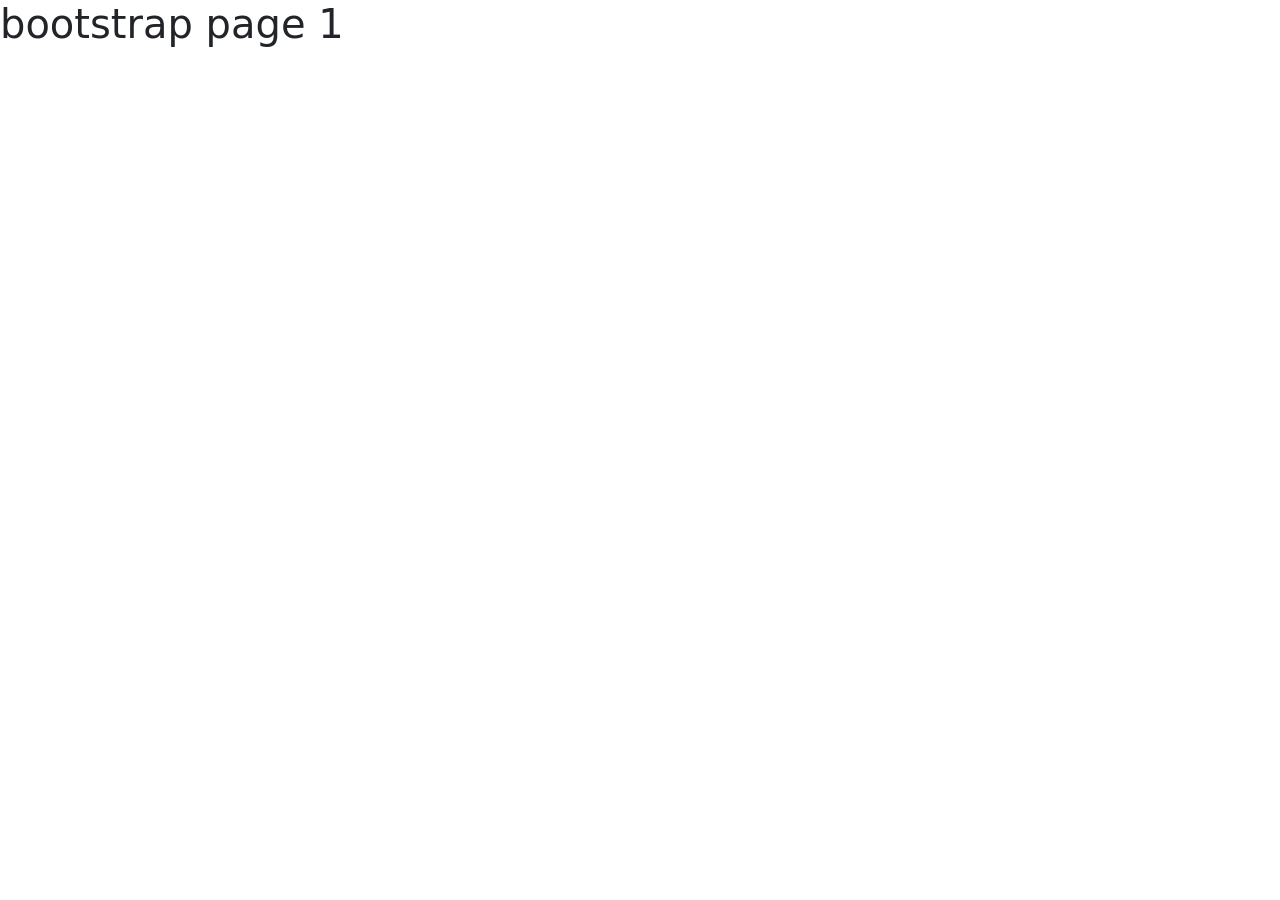
<file: index.html>
<!DOCTYPE html>
<html lang="en">
<head>
    <meta charset="UTF-8">
    <meta http-equiv="X-UA-Compatible" content="IE=edge">
    <meta name="viewport" content="width=device-width, initial-scale=1.0">
    <link rel="stylesheet" href="https://cdn.jsdelivr.net/npm/bootstrap@5.2.0-beta1/dist/css/bootstrap.min.css">
    <title>Bootstrap</title>
</head>
<body>
    <h1>bootstrap page 1</h1>
    <script src="https://cdn.jsdelivr.net/npm/bootstrap@5.2.0-beta1/dist/js/bootstrap.bundle.min.js"></script>
</body>
</html>
</file>
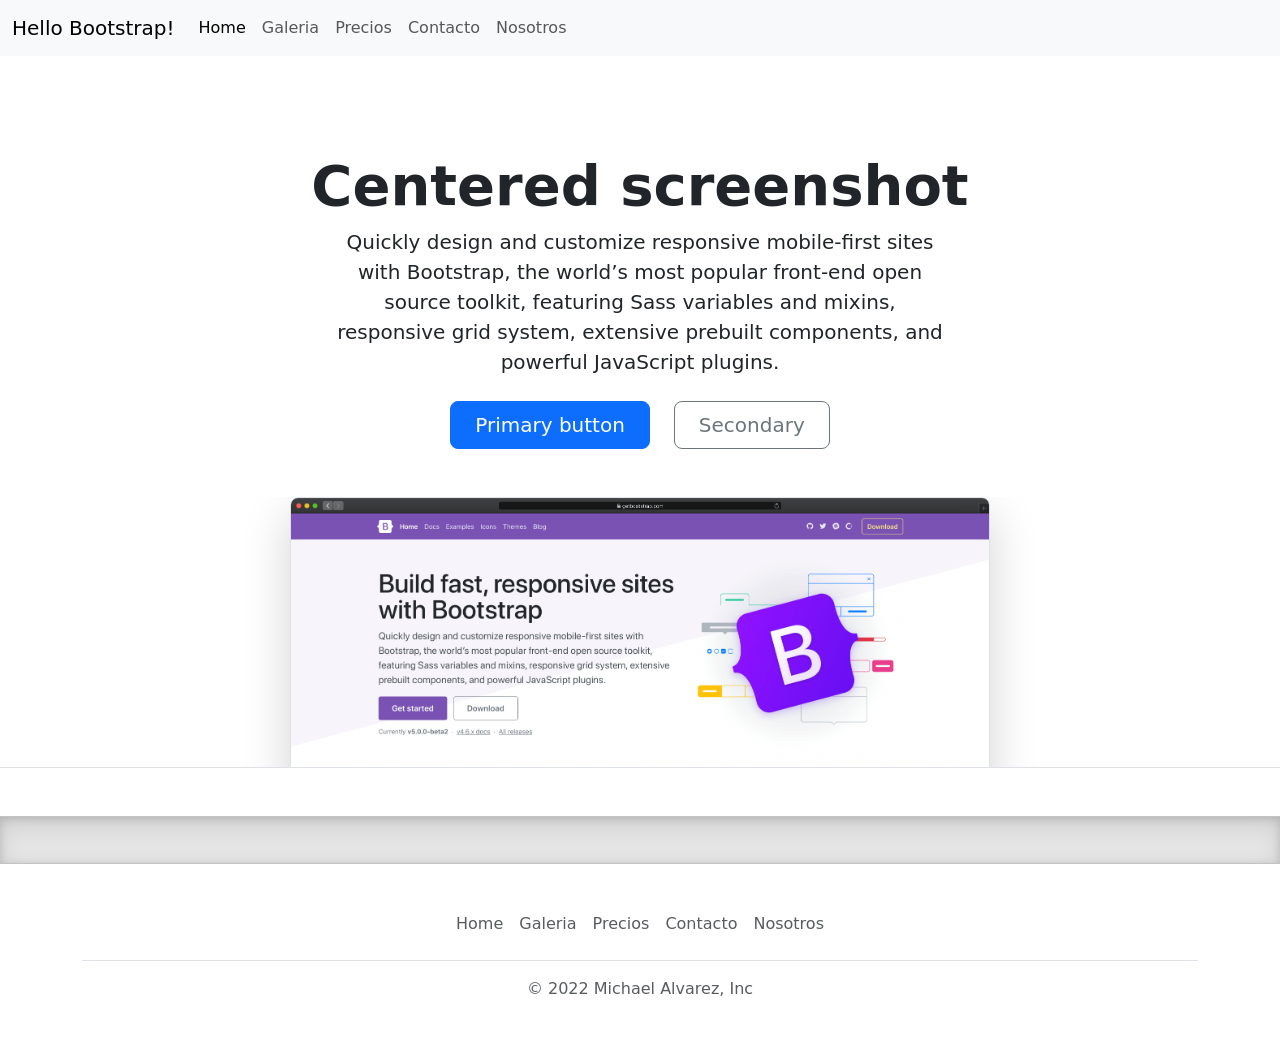
<file: contacto.html>
<!DOCTYPE html>
<html lang="en">

<head>
    <meta charset="UTF-8">
    <meta http-equiv="X-UA-Compatible" content="IE=edge">
    <meta name="viewport" content="width=device-width, initial-scale=1.0">
    <link rel="stylesheet" href="https://cdn.jsdelivr.net/npm/bootstrap@5.2.0-beta1/dist/css/bootstrap.min.css">
    <link rel="stylesheet" href="./css/style.css">
    <title>Bootstrap</title>
</head>

<body>
    <!-- Header NavBar -->
    <nav class="navbar navbar-expand-lg bg-light">
        <div class="container-fluid">
            <a class="navbar-brand" href="./index.html">Hello Bootstrap!</a>
            <button class="navbar-toggler" type="button" data-bs-toggle="collapse" data-bs-target="#navbarNavAltMarkup"
                aria-controls="navbarNavAltMarkup" aria-expanded="false" aria-label="Toggle navigation">
                <span class="navbar-toggler-icon"></span>
            </button>
            <div class="collapse navbar-collapse" id="navbarNavAltMarkup">
                <div class="navbar-nav">
                    <a class="nav-link active" aria-current="page" href="./index.html">Home</a>
                    <a class="nav-link" href="./galeria.html">Galeria</a>
                    <a class="nav-link" href="./precios.html">Precios</a>
                    <a class="nav-link" href="./contacto.html">Contacto</a>
                    <a class="nav-link" href="./nosotros.html">Nosotros</a>
                </div>
            </div>
        </div>
    </nav>
    <!-- Contenido principal -->
    <div class="px-4 pt-5 my-5 text-center border-bottom">
        <h1 class="display-4 fw-bold">Centered screenshot</h1>
        <div class="col-lg-6 mx-auto">
            <p class="lead mb-4">Quickly design and customize responsive mobile-first sites with Bootstrap, the world’s
                most
                popular front-end open source toolkit, featuring Sass variables and mixins, responsive grid system,
                extensive
                prebuilt components, and powerful JavaScript plugins.</p>
            <div class="d-grid gap-2 d-sm-flex justify-content-sm-center mb-5">
                <button type="button" class="btn btn-primary btn-lg px-4 me-sm-3">Primary button</button>
                <button type="button" class="btn btn-outline-secondary btn-lg px-4">Secondary</button>
            </div>
        </div>
        <div class="overflow-hidden" style="max-height: 30vh;">
            <div class="container px-5">
                <img src="./assets/bootstrap-docs.png" class="img-fluid border rounded-3 shadow-lg mb-4"
                    alt="Example image" width="700" height="500" loading="lazy">
            </div>
        </div>
    </div>
    <div class="b-example-divider"></div>
    <!-- Footer -->
    <div class="container">
        <footer class="py-3 my-4">
            <ul class="nav justify-content-center border-bottom pb-3 mb-3">
                <li class="nav-item"><a href="./index.html" class="nav-link px-2 text-muted">Home</a></li>
                <li class="nav-item"><a href="./galeria.html" class="nav-link px-2 text-muted">Galeria</a></li>
                <li class="nav-item"><a href="./precios.html" class="nav-link px-2 text-muted">Precios</a></li>
                <li class="nav-item"><a href="./contacto.html" class="nav-link px-2 text-muted">Contacto</a></li>
                <li class="nav-item"><a href="./nosotros.html" class="nav-link px-2 text-muted">Nosotros</a></li>
            </ul>
            <p class="text-center text-muted">&copy; 2022 Michael Alvarez, Inc</p>
        </footer>
    </div>
    <script src="https://cdn.jsdelivr.net/npm/bootstrap@5.2.0-beta1/dist/js/bootstrap.bundle.min.js"></script>
</body>

</html>
</file>
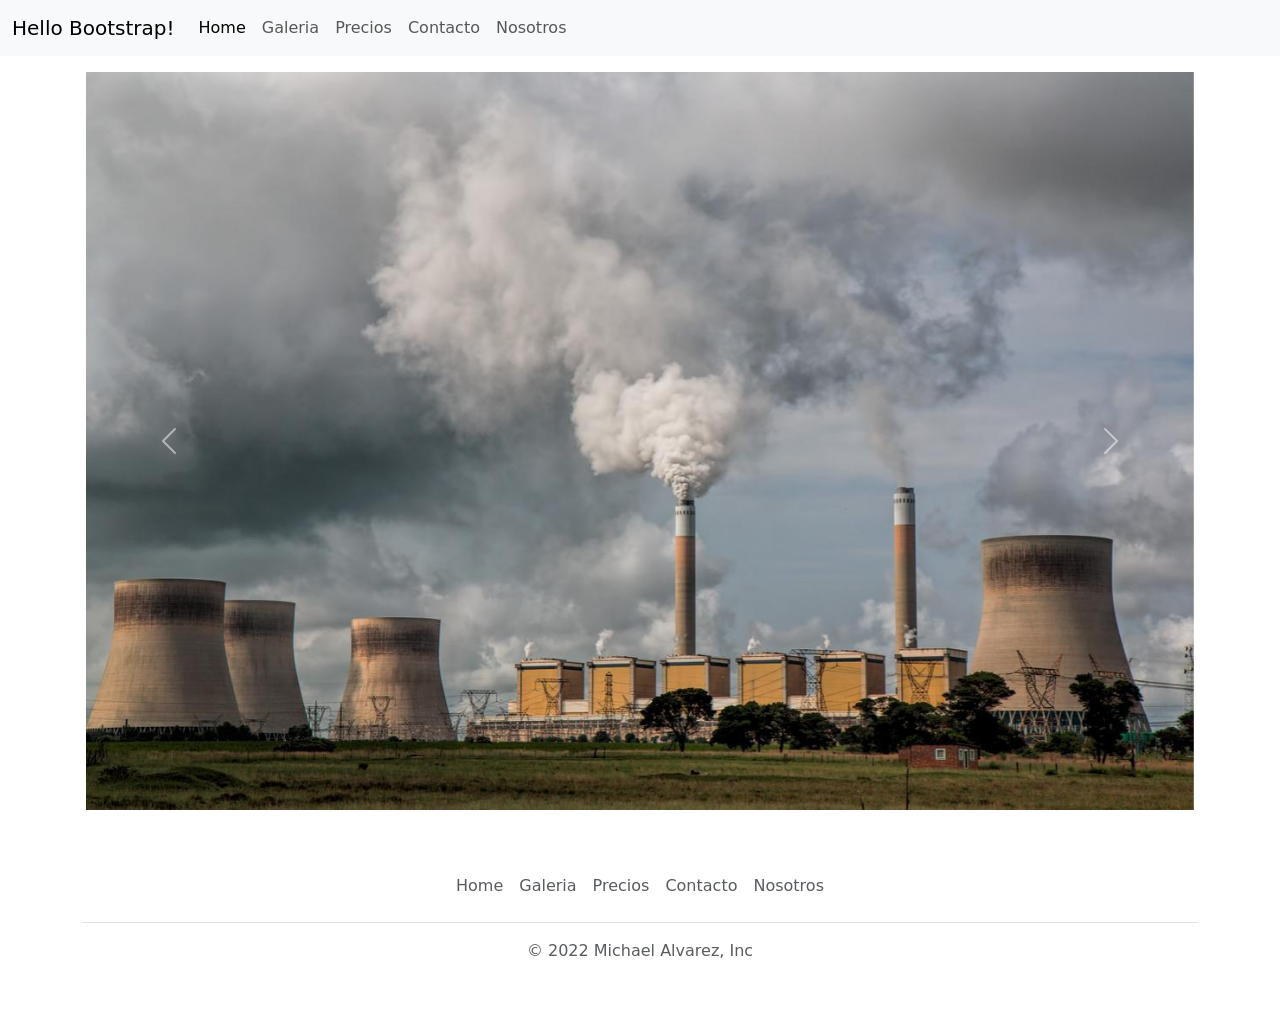
<file: galeria.html>
<!DOCTYPE html>
<html lang="en">

<head>
    <meta charset="UTF-8">
    <meta http-equiv="X-UA-Compatible" content="IE=edge">
    <meta name="viewport" content="width=device-width, initial-scale=1.0">
    <link rel="stylesheet" href="https://cdn.jsdelivr.net/npm/bootstrap@5.2.0-beta1/dist/css/bootstrap.min.css">
    <link rel="stylesheet" href="./css/style.css">
    <title>Bootstrap</title>
</head>

<body>
    <!-- Header NavBar -->
    <nav class="navbar navbar-expand-lg bg-light">
        <div class="container-fluid">
            <a class="navbar-brand" href="./index.html">Hello Bootstrap!</a>
            <button class="navbar-toggler" type="button" data-bs-toggle="collapse" data-bs-target="#navbarNavAltMarkup"
                aria-controls="navbarNavAltMarkup" aria-expanded="false" aria-label="Toggle navigation">
                <span class="navbar-toggler-icon"></span>
            </button>
            <div class="collapse navbar-collapse" id="navbarNavAltMarkup">
                <div class="navbar-nav">
                    <a class="nav-link active" aria-current="page" href="./index.html">Home</a>
                    <a class="nav-link" href="./galeria.html">Galeria</a>
                    <a class="nav-link" href="./precios.html">Precios</a>
                    <a class="nav-link" href="./contacto.html">Contacto</a>
                    <a class="nav-link" href="./nosotros.html">Nosotros</a>
                </div>
            </div>
        </div>
    </nav>
    <!-- Contenido principal carousel -->
    <div class="container p-3">
        <div id="carouselExampleFade" class="carousel slide carousel-fade" data-bs-ride="carousel">
            <div class="carousel-inner">
                <div class="carousel-item active">
                    <img src="./assets/imagen1.jpg" class="d-block w-100" alt="...">
                </div>
                <div class="carousel-item">
                    <img src="./assets/imagen2.jpg" class="d-block w-100" alt="...">
                </div>
                <div class="carousel-item">
                    <img src="./assets/imagen3.jpg" class="d-block w-100" alt="...">
                </div>
            </div>
            <button class="carousel-control-prev" type="button" data-bs-target="#carouselExampleFade"
                data-bs-slide="prev">
                <span class="carousel-control-prev-icon" aria-hidden="true"></span>
                <span class="visually-hidden">Previous</span>
            </button>
            <button class="carousel-control-next" type="button" data-bs-target="#carouselExampleFade"
                data-bs-slide="next">
                <span class="carousel-control-next-icon" aria-hidden="true"></span>
                <span class="visually-hidden">Next</span>
            </button>
        </div>
    </div>

    <!-- Footer -->
    <div class="container">
        <footer class="py-3 my-4">
            <ul class="nav justify-content-center border-bottom pb-3 mb-3">
                <li class="nav-item"><a href="./index.html" class="nav-link px-2 text-muted">Home</a></li>
                <li class="nav-item"><a href="./galeria.html" class="nav-link px-2 text-muted">Galeria</a></li>
                <li class="nav-item"><a href="./precios.html" class="nav-link px-2 text-muted">Precios</a></li>
                <li class="nav-item"><a href="./contacto.html" class="nav-link px-2 text-muted">Contacto</a></li>
                <li class="nav-item"><a href="./nosotros.html" class="nav-link px-2 text-muted">Nosotros</a></li>
            </ul>
            <p class="text-center text-muted">&copy; 2022 Michael Alvarez, Inc</p>
        </footer>
    </div>
    <script src="https://cdn.jsdelivr.net/npm/bootstrap@5.2.0-beta1/dist/js/bootstrap.bundle.min.js"></script>
</body>

</html>
</file>
<file: css/style.css>
.b-example-divider {
    height: 3rem;
    background-color: rgba(0, 0, 0, .1);
    border: solid rgba(0, 0, 0, .15);
    border-width: 1px 0;
    box-shadow: inset 0 .5em 1.5em rgba(0, 0, 0, .1), inset 0 .125em .5em rgba(0, 0, 0, .15);
}
.precios{
    padding: 2rem;
}
</file>
